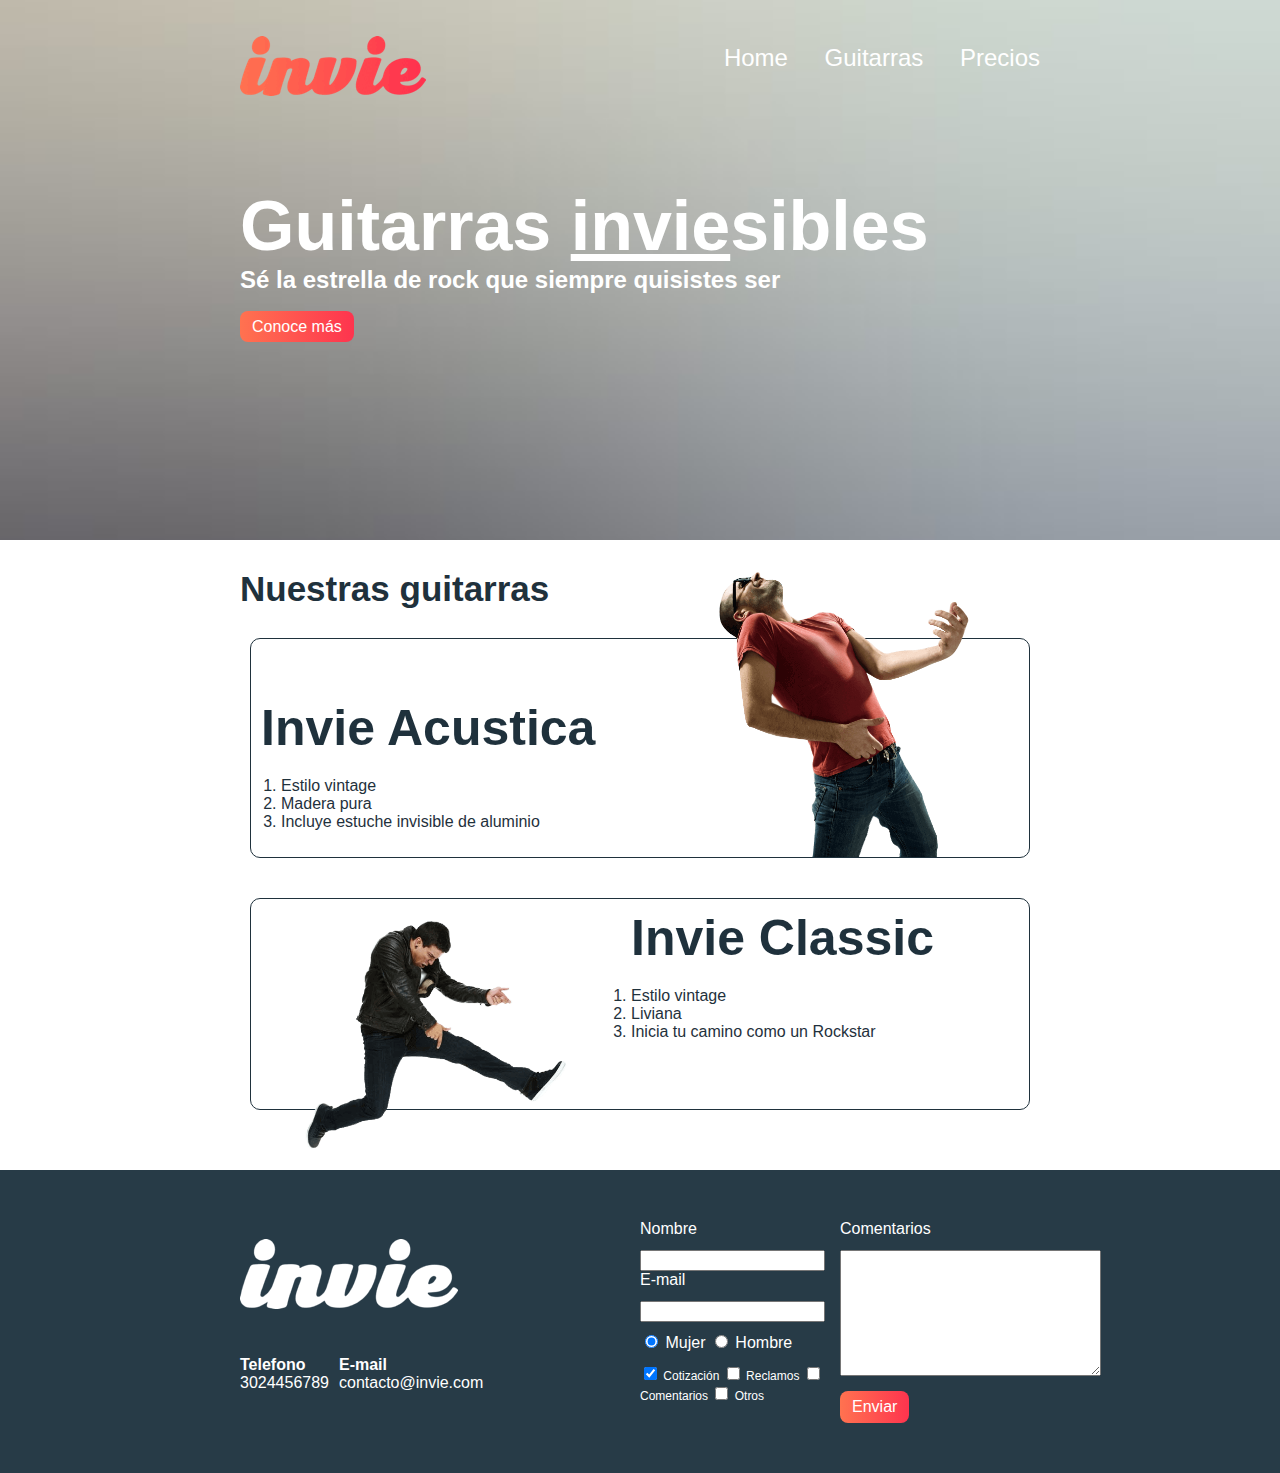
<file: index.html>
<!DOCTYPE html>
<html lang="en">

<head>
  <meta charset="UTF-8">
  <meta name="viewport" content="width=device-width, initial-scale=1.0">
  <meta http-equiv="X-UA-Compatible" content="ie=edge">
  <title>Invie - Guitarras invisibles</title>
  <link rel="stylesheet" href="css/style.css">
  <link href=»https://fonts.googleapis.com/css?family=Roboto» rel=»stylesheet»>
</head>

<body>
  <section id="portada" class="portada background">
    <header id="header" class="header  contenedor">
      <!-- header -->
      <figure class="logotipo">
        <!-- logotipo -->
        <img src="images/invie.png" alt="" width="186" height="60" alt="Logo">
      </figure>
      <nav class="menu">
        <!-- menu -->
        <ul>
          <li>
            <a href="index.html">Home</a>
          </li>
          <li>
            <a href="#guitarras">Guitarras</a>
          </li>
          <li>
            <a href="precios.html">Precios</a>
          </li>
        </ul>
      </nav>
    </header>
    <!-- portada -->
    <div class="contenedor">
      <!-- titulo -->
      <h1 class="titulo">Guitarras <span>invie</span>sibles</h1>
      <!-- resumen -->
      <h3 class="title-a">Sé la estrella de rock que siempre quisistes ser</h3>
      <!-- boton -->
      <a class="button" href="#guitarras">Conoce más</a>
    </div>
  </section>
  <section id="guitarras" class="guitarras  contenedor">
    <!-- guitarras -->
    <!-- titulo -->
    <h2>Nuestras guitarras</h2>
    <!-- guitarra 1 -->
    <article class="guitarra">
      <img class="derecha" src="images/invie-acustica.png" alt="Guitarra acustica" width="350">
      <h3 class="title-b">Invie Acustica</h3>
      <div class="contenedor-guitarra-a">
        <ol>
          <li>Estilo vintage</li>
          <li>Madera pura</li>
          <li>Incluye estuche invisible de aluminio</li>
        </ol>
      </div>
    </article>
    <!-- guitarra 2 -->
    <article class="guitarra b">
      <img class="izquierda" src="images/invie-classic.png" alt="Guitarra classic" width="350">
      <div class="contenedor-guitarra-b">
        <h3 class="title-b">Invie Classic</h3>
        <ol>
          <li>Estilo vintage</li>
          <li>Liviana</li>
          <li>Inicia tu camino como un Rockstar</li>
        </ol>
      </div>
    </article>
  </section>
  <footer class="footer">
    <div class="contenedor">
      <div class="contacto">
        <img src="images/invie-white.png" alt="Logo blanco">
        <!-- tlf -->
        <a href="tel:+584142985641"><strong>Telefono</strong><span>3024456789</span></a>
        <!-- email -->
        <a href="mailto:lopez98boris@gmail.com"><strong>E-mail</strong> <span>contacto@invie.com</span></a>
      </div>
      <form class="formulario">
        <div class="col1">
        <label for="nombre">Nombre</label>
        <input type="text" required id="nombre" name="nombre" />
        <label for="nombre">E-mail</label>
        <input type="email" required id="email" name="email" />
        <div class="sexo">
          <label for="mujer">
            <input type="radio" checked id="mujer" name="sexo" value="mujer"> Mujer
          </label>
          <label for="hombre">
            <input type="radio" id="hombre" name="sexo" value="hombre"> Hombre
          </label>
        </div>
        <div class="intereses">
          <label for="cotizacion">
            <input type="checkbox" checked id="cotizacion" name="intereses" value="cotizacion"> Cotización
          </label>
          <label for="reclamos">
            <input type="checkbox" id="reclamos" name="intereses" value="reclamos"> Reclamos
          </label>
          <label for="comentarios">
            <input type="checkbox" id="comentarios" name="intereses" value="comentarios"> Comentarios
          </label>
          <label for="otros">
            <input type="checkbox" id="otros" name="intereses" value="otros"> Otros
          </label>
        </div>
        </div>
        <div class="col2">
          <label for="comentarios">Comentarios</label>
          <textarea name="comentarios" id="comentarios" rows="8" cols="30"></textarea>
          <input type="submit" value="Enviar" class="button">
        </div>
      </form>
  </footer>
</body>

</html>
</file>
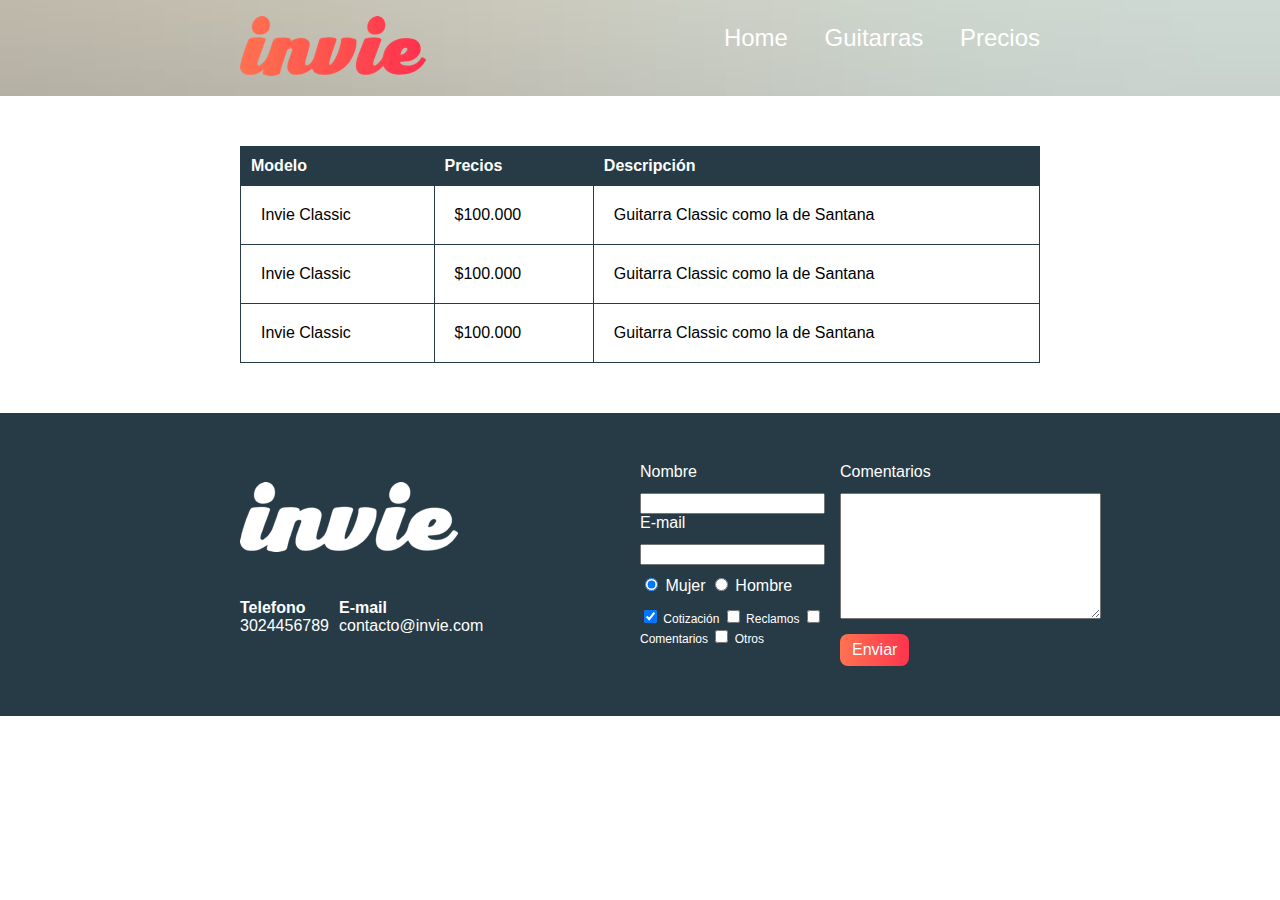
<file: precios.html>
<!DOCTYPE html>
<html lang="en">
<head>
  <meta charset="UTF-8">
  <meta name="viewport" content="width=device-width, initial-scale=1.0">
  <meta http-equiv="X-UA-Compatible" content="ie=edge">
  <title>Invie precios</title>
  <link rel="stylesheet" href="css/style.css">
  <link href=»https://fonts.googleapis.com/css?family=Roboto» rel=»stylesheet»>
</head>
<body>
  <header id="header" class="header background">
    <div class="contenedor">
    <!-- header -->
    <figure class="logotipo">
      <!-- logotipo -->
      <img src="images/invie.png" alt="" width="186" height="60" alt="Logo">
    </figure>
    <nav class="menu">
      <!-- menu -->
      <ul>
        <li>
          <a href="index.html">Home</a>
        </li>
        <li>
          <a href="index.html#guitarras">Guitarras</a>
        </li>
        <li>
          <a href="precios.html">Precios</a>
        </li>
      </ul>
    </nav>
    </div>
  </header>
  <section class="tabla">
    <div class="contenedor">
      <table>
        <thead>
          <tr>
            <th>Modelo</th>
            <th>Precios</th>
            <th>Descripción</th>
          </tr>
        </thead>
        <tbody>
          <tr>
            <td>Invie Classic</td>
            <td>$100.000</td>
            <td>Guitarra Classic como la de Santana</td>
          </tr>
          <tr>
            <td>Invie Classic</td>
            <td>$100.000</td>
            <td>Guitarra Classic como la de Santana</td>
          </tr>
          <tr>
            <td>Invie Classic</td>
            <td>$100.000</td>
            <td>Guitarra Classic como la de Santana</td>
          </tr>
        </tbody>
      </table>
    </div>
  </section>
  <footer class="footer">
    <div class="contenedor">
      <div class="contacto">
        <img src="images/invie-white.png" alt="Logo blanco">
        <!-- tlf -->
        <a href="tel:+584142985641"><strong>Telefono</strong><span>3024456789</span></a>
        <!-- email -->
        <a href="mailto:lopez98boris@gmail.com"><strong>E-mail</strong> <span>contacto@invie.com</span></a>
      </div>
      <form class="formulario">
        <div class="col1">
        <label for="nombre">Nombre</label>
        <input type="text" required id="nombre" name="nombre" />
        <label for="nombre">E-mail</label>
        <input type="email" required id="email" name="email" />
        <div class="sexo">
          <label for="mujer">
            <input type="radio" checked id="mujer" name="sexo" value="mujer"> Mujer
          </label>
          <label for="hombre">
            <input type="radio" id="hombre" name="sexo" value="hombre"> Hombre
          </label>
        </div>
        <div class="intereses">
          <label for="cotizacion">
            <input type="checkbox" checked id="cotizacion" name="intereses" value="cotizacion"> Cotización
          </label>
          <label for="reclamos">
            <input type="checkbox" id="reclamos" name="intereses" value="reclamos"> Reclamos
          </label>
          <label for="comentarios">
            <input type="checkbox" id="comentarios" name="intereses" value="comentarios"> Comentarios
          </label>
          <label for="otros">
            <input type="checkbox" id="otros" name="intereses" value="otros"> Otros
          </label>
        </div>
        </div>
        <div class="col2">
          <label for="comentarios">Comentarios</label>
          <textarea name="comentarios" id="comentarios" rows="8" cols="30"></textarea>
          <input type="submit" value="Enviar" class="button">
        </div>
      </form>
  </footer>
</body>
</html>
</file>
<file: css/style.css>
*{
  font-family: ‘Roboto’, sans-serif;
}
body{
  margin:0;
}
table{
  width: 100%;
}
th{
  background: #273b47;
  padding:10px 10px;
  color:white;
  text-align: left;
}
td{
  padding: 20px;
}
table,td,th{
  border: 1px solid #273b47;
  border-collapse: collapse;
}
input, textarea{
  outline: 0;
}
input:focus,textarea:focus{
  background: lightgray;
}
.button{
  border-radius: 8px;
  background: #bd2f2f;
  border: none;
  padding: 7px 12px;
  font-size: 16px;
  text-decoration: none;
  background: linear-gradient(to left, #fe344e, #ff7250 );
  cursor: pointer;
  color:white;

}
.contenedor{
  margin:auto;
  width: 800px;
  position: relative;
}
.background{
    background-image: url('../images/pic03.jpg');
    background-size: cover;
  }
.titulo{
  font-size: 70px;
  margin-bottom: 0;
  margin-top:70px;
}
.titulo span{
  text-decoration: underline;
}
.title-a{
  font-size: 24px;
  margin-top:0;
}
.title-b{
  font-size: 50px;
  margin-bottom: 20px;
}
.guitarras{
  color:#1f313c;
  margin-bottom: 60px;
}
.guitarras h2{
  font-size: 35px;
}
.portada{
  color:white;
  padding: 20px;
  height: 500px;

}
.portada button{
  margin-bottom:70px;
}
.menu{
  font-size: 24px;
  display: inline-block;
  position: absolute;
  right:0;
}
.menu li{
  display: inline-block;
  margin-left:30px;
}
.menu a{
  color:white;
  text-decoration: none;
}
.logotipo{
  display:inline-block;
  margin-left:0;
}
.header{
  position: relative;
}

.guitarra{
  padding: 10px;
  margin: 10px 10px 40px 10px;
  /* overflow: hidden; */
  border:1px solid #1f313c;
  border-radius: 10px;
}
.guitarra ol{
  padding: 0;
}
.guitarra.b{
  height: 190px;

}
.derecha{
  float:right;
  position: relative;
  top:-142px;
}
.izquierda{
  float:left;
  position: relative;
}
.contenedor-guitarra-a{
  padding-left: 20px;
}
.contenedor-guitarra-b{
  margin-left:370px;
  position: relative;
  bottom: 90px;

}
.footer{
  background: #273b47;
    padding: 50px 10px;
}
.footer .contenedor{
  display: flex;
  justify-content: space-between;
}
.contacto{
  display: flex;
  width: 300px;
  flex-wrap: wrap;
  align-items: center;
  height: 200px;

}
.contacto img{
  display: block;
}
.contacto strong{
  display: block;
}
.contacto a{
  color:white;
  text-decoration: none;
  margin:10px 10px 10px 0;
}
.formulario{
  display: flex;
  width: 400px;
  color:white;
}
.col1, .col2{
  display:flex;
  flex-direction: column;
}
.col1{
  margin-right: 15px;
}
.col2{
  align-items: flex-start;
}
.col2 .button{
  margin-top: 15px;
}
.intereses label{
  font-size: 12px;
}
.formulario label, .sexo, .intereses{
  margin-bottom: 12px;
}
.sexo{
  margin-top: 10px;
}
.tabla{
  margin:50px 0;
}
</file>
